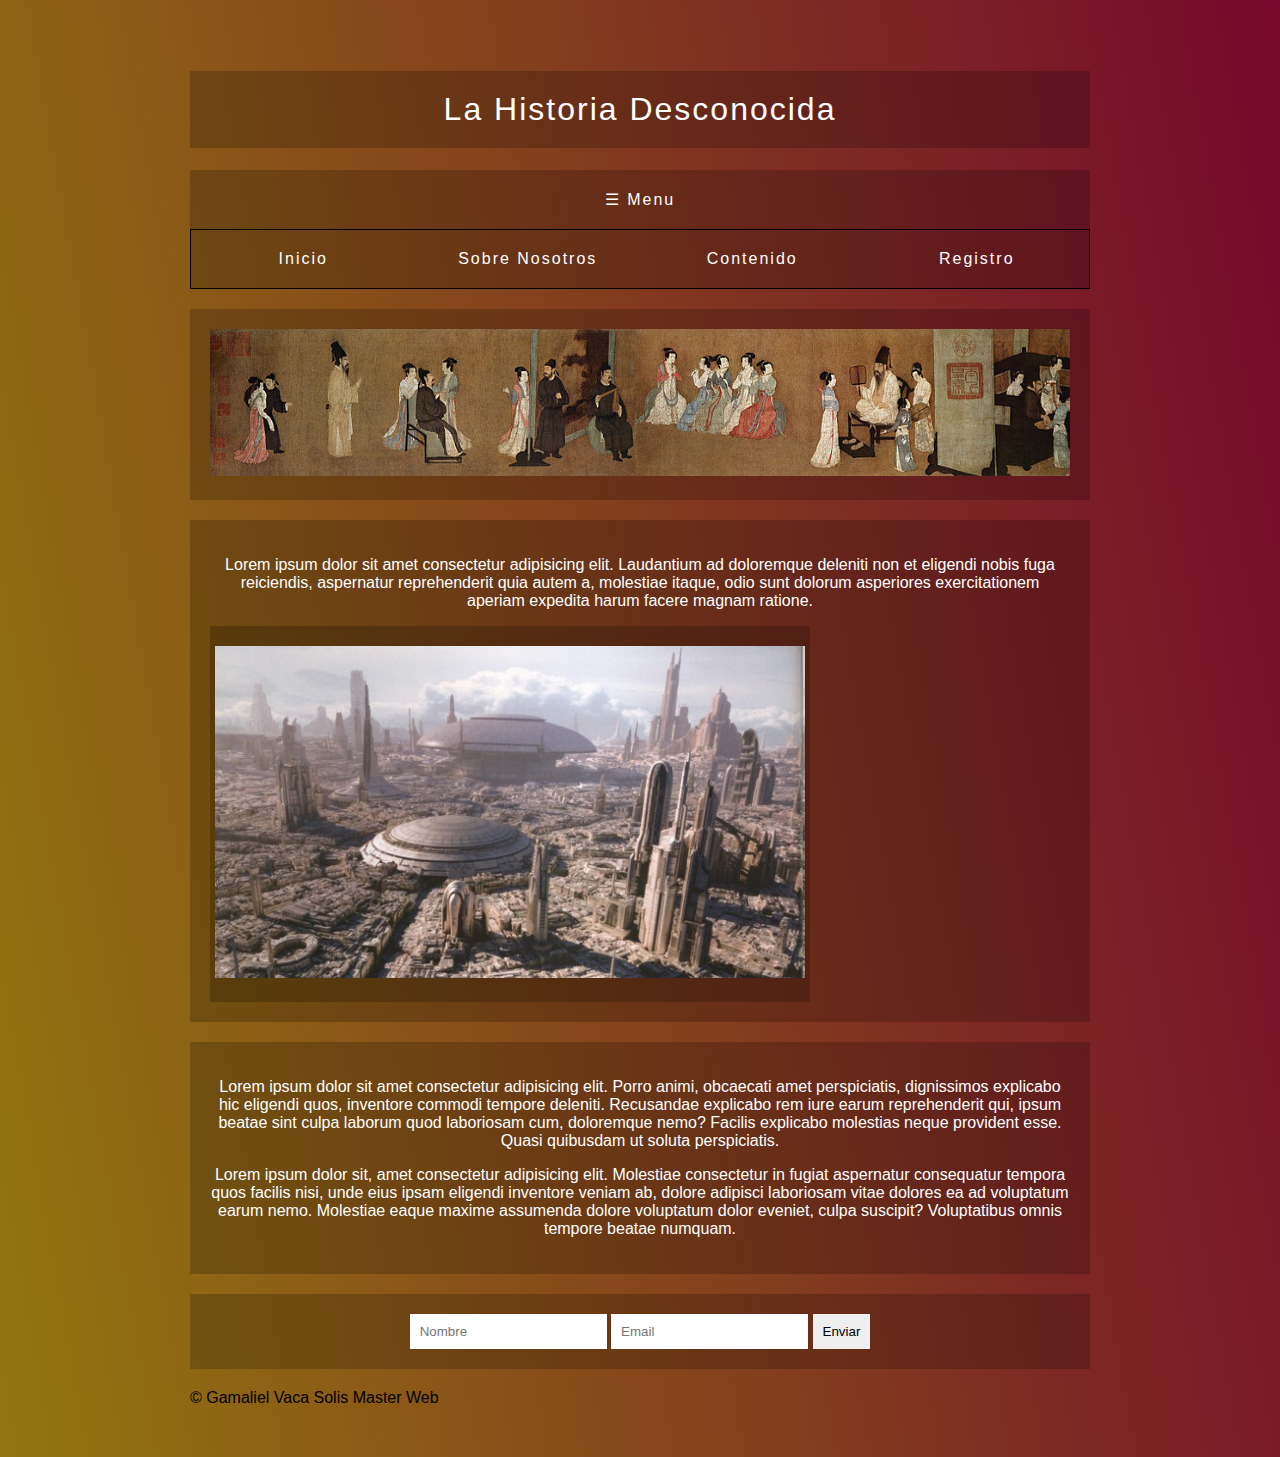
<file: index.html>
<!DOCTYPE html>
<html lang="en">
<head>
    <meta charset="UTF-8">
    <meta name="viewport" content="width=device-width, initial-scale=1.0">
    <link rel="stylesheet" href="css/estilo.css">
    <title>Inicio</title>
</head>
<body>
    <div id="contenedor">
        <header id="top">
            <h1><a href="#">La Historia Desconocida</a></h1>
        </header>
        <nav id="flex-nav">
            <a href="#" id="toogleNav">☰ Menu</a>
            <ul>
                <li><a href="index.html">Inicio</a></l>
                <li><a href="us.html">Sobre Nosotros</a></li>
                <li><a href="contenido.html">Contenido</a></li>
                <li><a href="#">Registro</a></li>
            </ul>
        </nav>
        <section class="pano">
            <img src="img/pano.jpg">
        </section>
        <section id="info">
            <p>Lorem ipsum dolor sit amet consectetur adipisicing elit. Laudantium ad doloremque deleniti non et eligendi nobis fuga reiciendis, aspernatur reprehenderit quia autem a, molestiae itaque, odio sunt dolorum asperiores exercitationem aperiam expedita harum facere magnam ratione.</p>
            <div class="container-all">

                <input type="radio" id="1" name="image-slide" hidden/>
                <input type="radio" id="2" name="image-slide" hidden/>
                <input type="radio" id="3" name="image-slide" hidden/>
                <input type="radio" id="4" name="image-slide" hidden/>
                <input type="radio" id="5" name="image-slide" hidden/>
        
                <div class="slide">
        
                    <div class="item-slide">
                        <a href="empty.html"><img src="img/cor.jpg" alt=""></a>
                    </div>
        
                    <div class="item-slide">
                        <a href="empty.html"> <img src="img/hot.jpg" alt=""></a>
                    </div>
        
                    <div class="item-slide">
                        <a href="empty.html"><img src="img/kas.jpg" alt=""></a>
                    </div>
        
                    <div class="item-slide">
                        <a href="empty.html"><img src="img/mus.jpg" alt=""></a>
                    </div>
        
                    <div class="item-slide">
                        <a href="empty.html"><img src="img/tat.jpg" alt=""></a>
                    </div>
        
                </div>
            </div>
        </section>
        <section>
            <p>Lorem ipsum dolor sit amet consectetur adipisicing elit. Porro animi, obcaecati amet perspiciatis, dignissimos explicabo hic eligendi quos, inventore commodi tempore deleniti. Recusandae explicabo rem iure earum reprehenderit qui, ipsum beatae sint culpa laborum quod laboriosam cum, doloremque nemo? Facilis explicabo molestias neque provident esse. Quasi quibusdam ut soluta perspiciatis.</p>
            <p>Lorem ipsum dolor sit, amet consectetur adipisicing elit. Molestiae consectetur in fugiat aspernatur consequatur tempora quos facilis nisi, unde eius ipsam eligendi inventore veniam ab, dolore adipisci laboriosam vitae dolores ea ad voluptatum earum nemo. Molestiae eaque maxime assumenda dolore voluptatum dolor eveniet, culpa suscipit? Voluptatibus omnis tempore beatae numquam.</p>
        </section>
        <section class="registro">
            <form action="" class="registro">
                <input type="text"      name="nombre"   placeholder="Nombre">
                <input type="email"     name="correo"   placeholder="Email">
                <input type="submit"    value="Enviar">
            </form>
        </section>
        <footer>&copy; Gamaliel Vaca Solis Master Web</footer>

    </div>

</body>
</html>
</file>
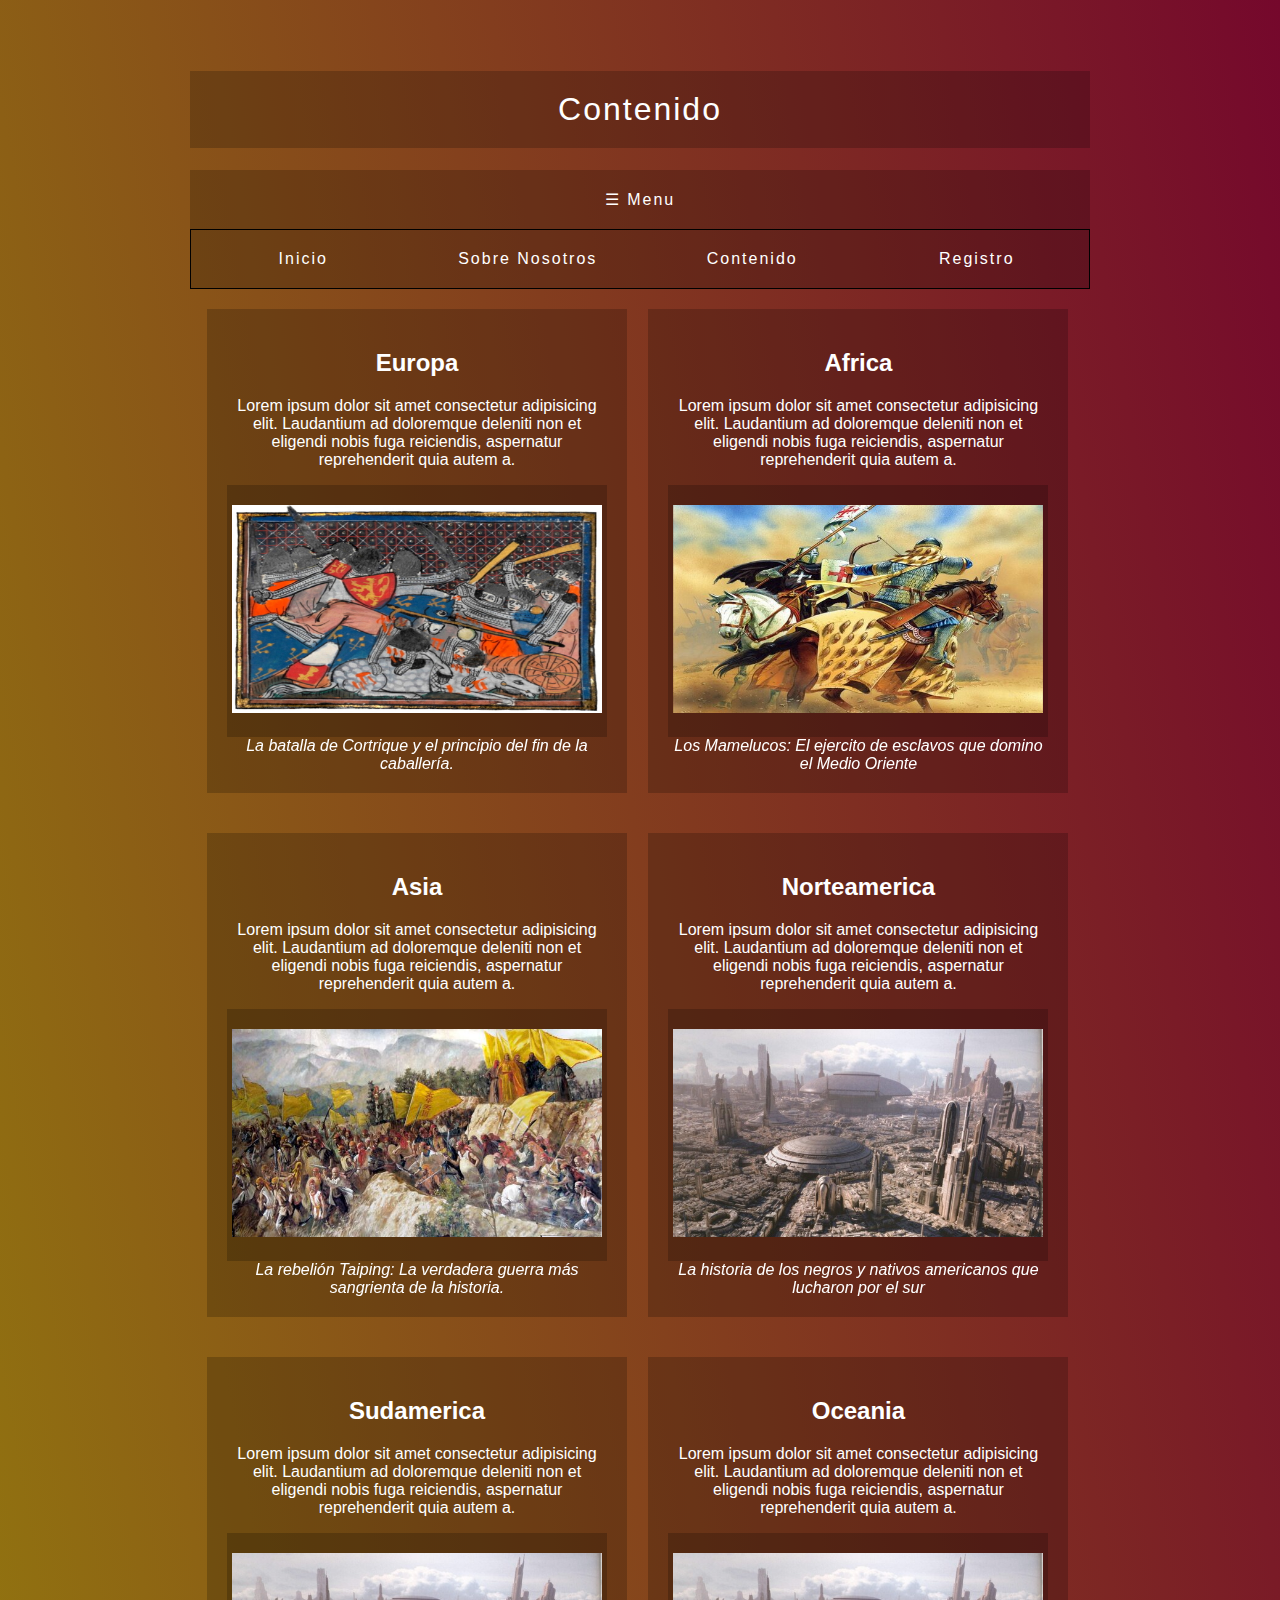
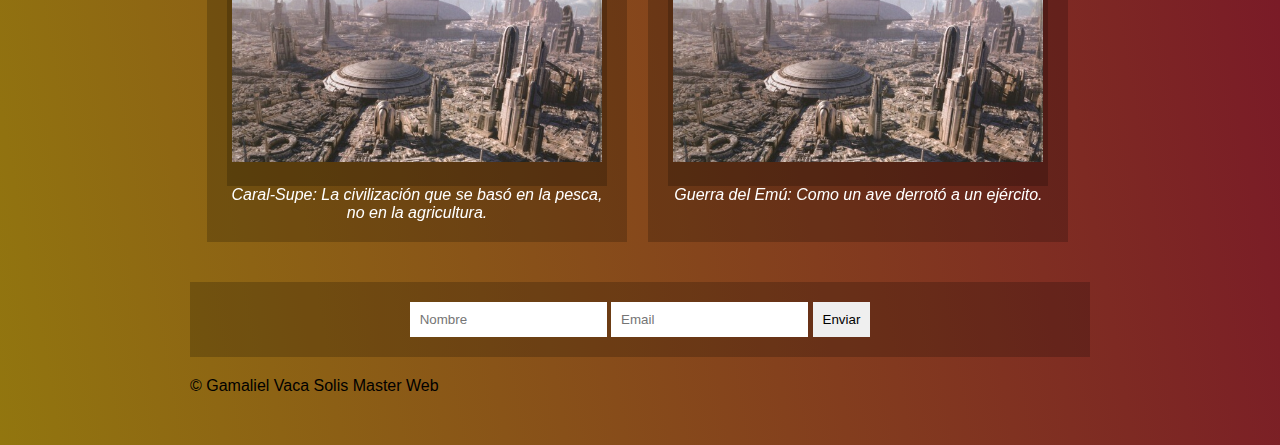
<file: contenido.html>
<!DOCTYPE html>
<html lang="en">
<head>
    <meta charset="UTF-8">
    <meta name="viewport" content="width=device-width, initial-scale=1.0">
    <link rel="stylesheet" href="css/contenido.css">
    <title>Contenido</title>
</head>
<body>
    <div id="contenedor">
        <header id="top">
            <h1><a href="#">Contenido</a></h1>
        </header>
        <nav id="flex-nav">
            <a href="#" id="toogleNav">☰ Menu</a>
            <ul>
                <li><a href="index.html">Inicio</a></l>
                <li><a href="us.html">Sobre Nosotros</a></li>
                <li><a href="contenido.html">Contenido</a></li>
                <li><a href="#">Registro</a></li>
            </ul>
        </nav>
        <section id="info">
            <h2>Europa</h2>
            <p>Lorem ipsum dolor sit amet consectetur adipisicing elit. Laudantium ad doloremque deleniti non et eligendi nobis fuga reiciendis, aspernatur reprehenderit quia autem a.</p>
            <div class="container-all">

                <input type="radio" id="1" name="image-slide" hidden/>
                <input type="radio" id="2" name="image-slide" hidden/>
                <input type="radio" id="3" name="image-slide" hidden/>
                <input type="radio" id="4" name="image-slide" hidden/>
                <input type="radio" id="5" name="image-slide" hidden/>
        
                <div class="slide">
        
                    <div class="item-slide">
                        <a href="index.html"><img src="europe/11.jpg" alt=""></a>
                        <figcaption><i>La batalla de Cortrique y el principio del fin de la caballería.</i>
                        </figcaption>
                    </div>
        
                    <div class="item-slide">
                        <a href="index.html"> <img src="europe/2.jpg" alt=""></a>
                        <figcaption><i>Guardia varega: Vikingos en el Cercano Oriente</i></figcaption>
                    </div>
        
                    <div class="item-slide">
                        <a href="index.html"> <img src="europe/22.jpg" alt=""></a>
                        <figcaption><i>Olga de Kiev, reina y santa de Kievan Rus. </i></figcaption>
                    </div>
        
                    <div class="item-slide">
                        <a href="index.html"> <img src="europe/4.jpg" alt=""></a>
                        <figcaption><i>Lucio y tiro: La guerra antes de la bayoneta.</i></figcaption>
                    </div>
        
        
                </div>
            </div>
        </section>

        <section id="info">
            <h2>Africa</h2>
            <p>Lorem ipsum dolor sit amet consectetur adipisicing elit. Laudantium ad doloremque deleniti non et eligendi nobis fuga reiciendis, aspernatur reprehenderit quia autem a.</p>
            <div class="container-all">

                <input type="radio" id="1" name="image-slide" hidden/>
                <input type="radio" id="2" name="image-slide" hidden/>
                <input type="radio" id="3" name="image-slide" hidden/>
                <input type="radio" id="4" name="image-slide" hidden/>
                <input type="radio" id="5" name="image-slide" hidden/>
        
                <div class="slide">
        
                    <div class="item-slide">
                        <a href="index.html"> <img src="africa/1.jpg" alt=""></a>
                        <figcaption><i>Los Mamelucos: El ejercito de esclavos que domino el Medio Oriente</i></figcaption>
                    </div>
        
                    <div class="item-slide">
                        <a href="index.html"> <img src="africa/2.jpg" alt=""></a>
                        <figcaption><i>La batalla de Adwa y la lucha de Etiopía por mantener su independencia.</i></figcaption>
                    </div>
        
                    <div class="item-slide">
                        <a href="index.html"> <img src="africa/3.jpg" alt=""></a>
                        <figcaption><i>Reina Nzinga, reina de Ndongo y Matamba.</i></figcaption>
                    </div>
        
                    <div class="item-slide">
                        <a href="index.html"> <img src="africa/4.jpg" alt=""></a>
                        <figcaption><i>Reino de Aksum: La Roma de África.</i></figcaption>
                    </div>
                </div>
            </div>
        </section>

        <section id="info">
            <h2>Asia</h2>
            <p>Lorem ipsum dolor sit amet consectetur adipisicing elit. Laudantium ad doloremque deleniti non et eligendi nobis fuga reiciendis, aspernatur reprehenderit quia autem a.</p>
            <div class="container-all">

                <input type="radio" id="1" name="image-slide" hidden/>
                <input type="radio" id="2" name="image-slide" hidden/>
                <input type="radio" id="3" name="image-slide" hidden/>
                <input type="radio" id="4" name="image-slide" hidden/>
                <input type="radio" id="5" name="image-slide" hidden/>
        
                <div class="slide">
        
                    <div class="item-slide">
                        <a href="index.html"> <img src="asia/1.jpg" alt=""></a>
                        <figcaption><i>La rebelión Taiping: La verdadera guerra más sangrienta de la historia.</i></figcaption>
                    </div>
        
                    <div class="item-slide">
                        <a href="index.html"> <img src="asia/2.jpg" alt=""></a>
                        <figcaption><i>Los Hashashin: La verdadera Orden de Asesinos.</i></figcaption>
                    </div>
        
                    <div class="item-slide">
                        <a href="index.html"><img src="asia/3.jpg" alt=""></a>
                        <figcaption><i>El harén y la reclusión femenina en el Medio Oriente.</i></figcaption>
                    </div>
        
                    <div class="item-slide">
                        <a href="index.html"> <img src="asia/4.jpg" alt=""></a>
                        <figcaption><i>Somos musulmanes, no árabes: ¿Quiénes eran los samánidas?</i></figcaption>
                    </div>
                </div>
            </div>
        </section>

        <section id="info">
            <h2>Norteamerica</h2>
            <p>Lorem ipsum dolor sit amet consectetur adipisicing elit. Laudantium ad doloremque deleniti non et eligendi nobis fuga reiciendis, aspernatur reprehenderit quia autem a.</p>
            <div class="container-all">

                <input type="radio" id="1" name="image-slide" hidden/>
                <input type="radio" id="2" name="image-slide" hidden/>
                <input type="radio" id="3" name="image-slide" hidden/>
                <input type="radio" id="4" name="image-slide" hidden/>
                <input type="radio" id="5" name="image-slide" hidden/>
        
                <div class="slide">
        
                    <div class="item-slide">
                        <a href="index.html"> <img src="img/cor.jpg" alt=""></a>
                        <figcaption><i>La historia de los negros y nativos americanos que lucharon por el sur</i></figcaption>
                    </div>
        
                    <div class="item-slide">
                        <a href="index.html"> <img src="img/hot.jpg" alt=""></a>
                        <figcaption><i>Constructores de montículos: Breve historia de la cultura del Mississippi.</i></figcaption>
                    </div>
        
                    <div class="item-slide">
                        <a href="index.html"> <img src="img/mus.jpg" alt=""></a>
                        <figcaption><i>Perros de las américas: ¿Cómo eran los perros precolombinos?.</i></figcaption>
                    </div>
        
                    <div class="item-slide">
                        <a href="index.html"> <img src="img/tat.jpg" alt=""></a>
                        <figcaption><i>Orden Ejecutiva 9066 y el internamiento de japoneses americanos.</i></figcaption>
                    </div>
        
                </div>
            </div>
        </section>

        <section id="info">
            <h2>Sudamerica</h2>
            <p>Lorem ipsum dolor sit amet consectetur adipisicing elit. Laudantium ad doloremque deleniti non et eligendi nobis fuga reiciendis, aspernatur reprehenderit quia autem a.</p>
            <div class="container-all">

                <input type="radio" id="1" name="image-slide" hidden/>
                <input type="radio" id="2" name="image-slide" hidden/>
                <input type="radio" id="3" name="image-slide" hidden/>
                <input type="radio" id="4" name="image-slide" hidden/>
                <input type="radio" id="5" name="image-slide" hidden/>
        
                <div class="slide">
        
                    <div class="item-slide">
                        <a href="index.html"> <img src="img/cor.jpg" alt=""></a>
                        <figcaption><i>Caral-Supe: La civilización que se basó en la pesca, no en la agricultura.</i></figcaption>
                    </div>
        
                    <div class="item-slide">
                        <a href="index.html"> <img src="img/hot.jpg" alt=""></a>
                        <figcaption><i>Galvarino: El guerrero mapuche que sembró el temor entre los españoles</i></figcaption>
                    </div>
        
                    <div class="item-slide">
                        <a href="index.html"> <img src="img/kas.jpg" alt=""></a>
                        <figcaption><i>El quipu, una alternativa a la escritura.</i></figcaption>
                    </div>
        
                    <div class="item-slide">
                        <a href="index.html"> <img src="img/mus.jpg" alt=""></a>
                        <figcaption><i>Guerra de la Triple Alianza: Breve historia de la guerra más sangrienta de sudamerica</i></figcaption>
                    </div>
                </div>
            </div>
        </section>

        <section id="info">
            <h2>Oceania</h2>
            <p>Lorem ipsum dolor sit amet consectetur adipisicing elit. Laudantium ad doloremque deleniti non et eligendi nobis fuga reiciendis, aspernatur reprehenderit quia autem a.</p>
            <div class="container-all">

                <input type="radio" id="1" name="image-slide" hidden/>
                <input type="radio" id="2" name="image-slide" hidden/>
                <input type="radio" id="3" name="image-slide" hidden/>
                <input type="radio" id="4" name="image-slide" hidden/>
                <input type="radio" id="5" name="image-slide" hidden/>
        
                <div class="slide">
        
                    <div class="item-slide">
                        <a href="index.html"> <img src="img/cor.jpg" alt=""></a>
                        <figcaption><i>Guerra del Emú: Como un ave derrotó a un ejército.</i></figcaption>
                    </div>
        
                    <div class="item-slide">
                        <a href="index.html"> <img src="img/hot.jpg" alt=""></a>
                        <figcaption><i>Kamehameha I, rey y conquistador de Hawaii.</i></figcaption>
                    </div>
        
                    <div class="item-slide">
                        <a href="index.html"> <img src="img/kas.jpg" alt=""></a>
                        <figcaption><i>Colonos convictos: La historia de las colonias penales de Australia.</i></figcaption>
                    </div>
        
                    <div class="item-slide">
                        <a href="index.html"> <img src="img/tat.jpg" alt=""></a>
                        <figcaption><i>Los Polinesios: Los mejores navegantes del Pacífico.</i></figcaption>
                    </div>
        
                </div>
            </div>
        </section>

        <section class="registro">
            <form action="" class="registro">
                <input type="text"      name="nombre"   placeholder="Nombre">
                <input type="email"     name="correo"   placeholder="Email">
                <input type="submit"    value="Enviar">
            </form>
        </section>
        <footer>&copy; Gamaliel Vaca Solis Master Web</footer>

    </div>
</body>
</html>
</file>
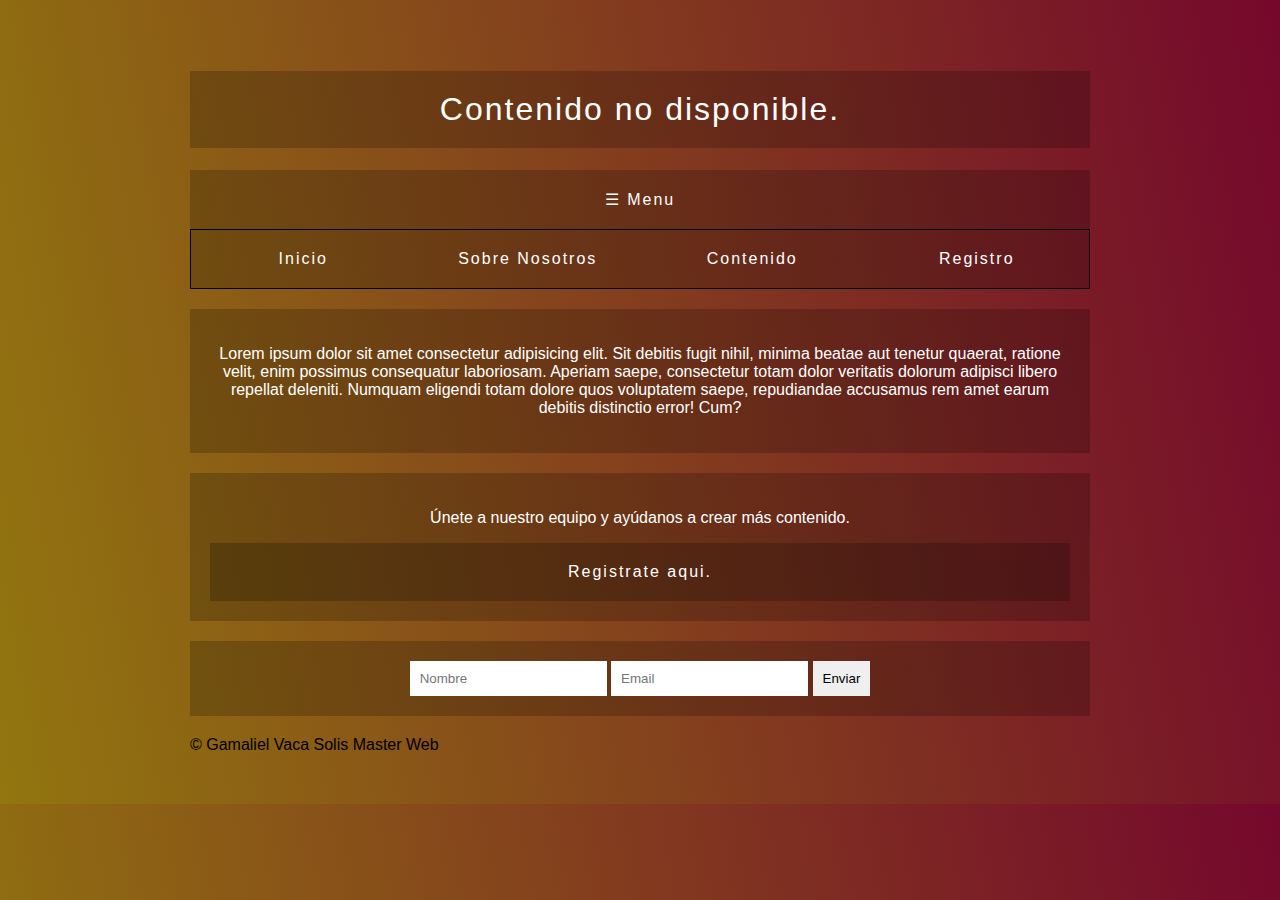
<file: empty.html>
<!DOCTYPE html>
<html lang="en">
<head>
    <meta charset="UTF-8">
    <meta name="viewport" content="width=device-width, initial-scale=1.0">
    <link rel="stylesheet" href="css/estilo.css">
    <title>Contenido no disponible</title>
</head>
<body>
    <div id="contenedor">
        <header id="top">
            <h1><a href="#">Contenido no disponible.</a></h1>
        </header>
        <nav id="flex-nav">
            <a href="#" id="toogleNav">☰ Menu</a>
            <ul>
                <li><a href="index.html">Inicio</a></l>
                <li><a href="us.html">Sobre Nosotros</a></li>
                <li><a href="contenido.html">Contenido</a></li>
                <li><a href="#">Registro</a></li>
            </ul>
        </nav>
        <section id="info">
            <p>Lorem ipsum dolor sit amet consectetur adipisicing elit. Sit debitis fugit nihil, minima beatae aut tenetur quaerat, ratione velit, enim possimus consequatur laboriosam. Aperiam saepe, consectetur totam dolor veritatis dolorum adipisci libero repellat deleniti. Numquam eligendi totam dolore quos voluptatem saepe, repudiandae accusamus rem amet earum debitis distinctio error! Cum?</p>
        </section>
        <section>
            <p>Únete a nuestro equipo y ayúdanos a crear más contenido.</p>
            <a href="#">Registrate aqui.</a>
        </section>
        <section class="registro">
            <form action="" class="registro">
                <input type="text"      name="nombre"   placeholder="Nombre">
                <input type="email"     name="correo"   placeholder="Email">
                <input type="submit"    value="Enviar">
            </form>
        </section>
        <footer>&copy; Gamaliel Vaca Solis Master Web</footer>

    </div>

</body>
</html>
</file>
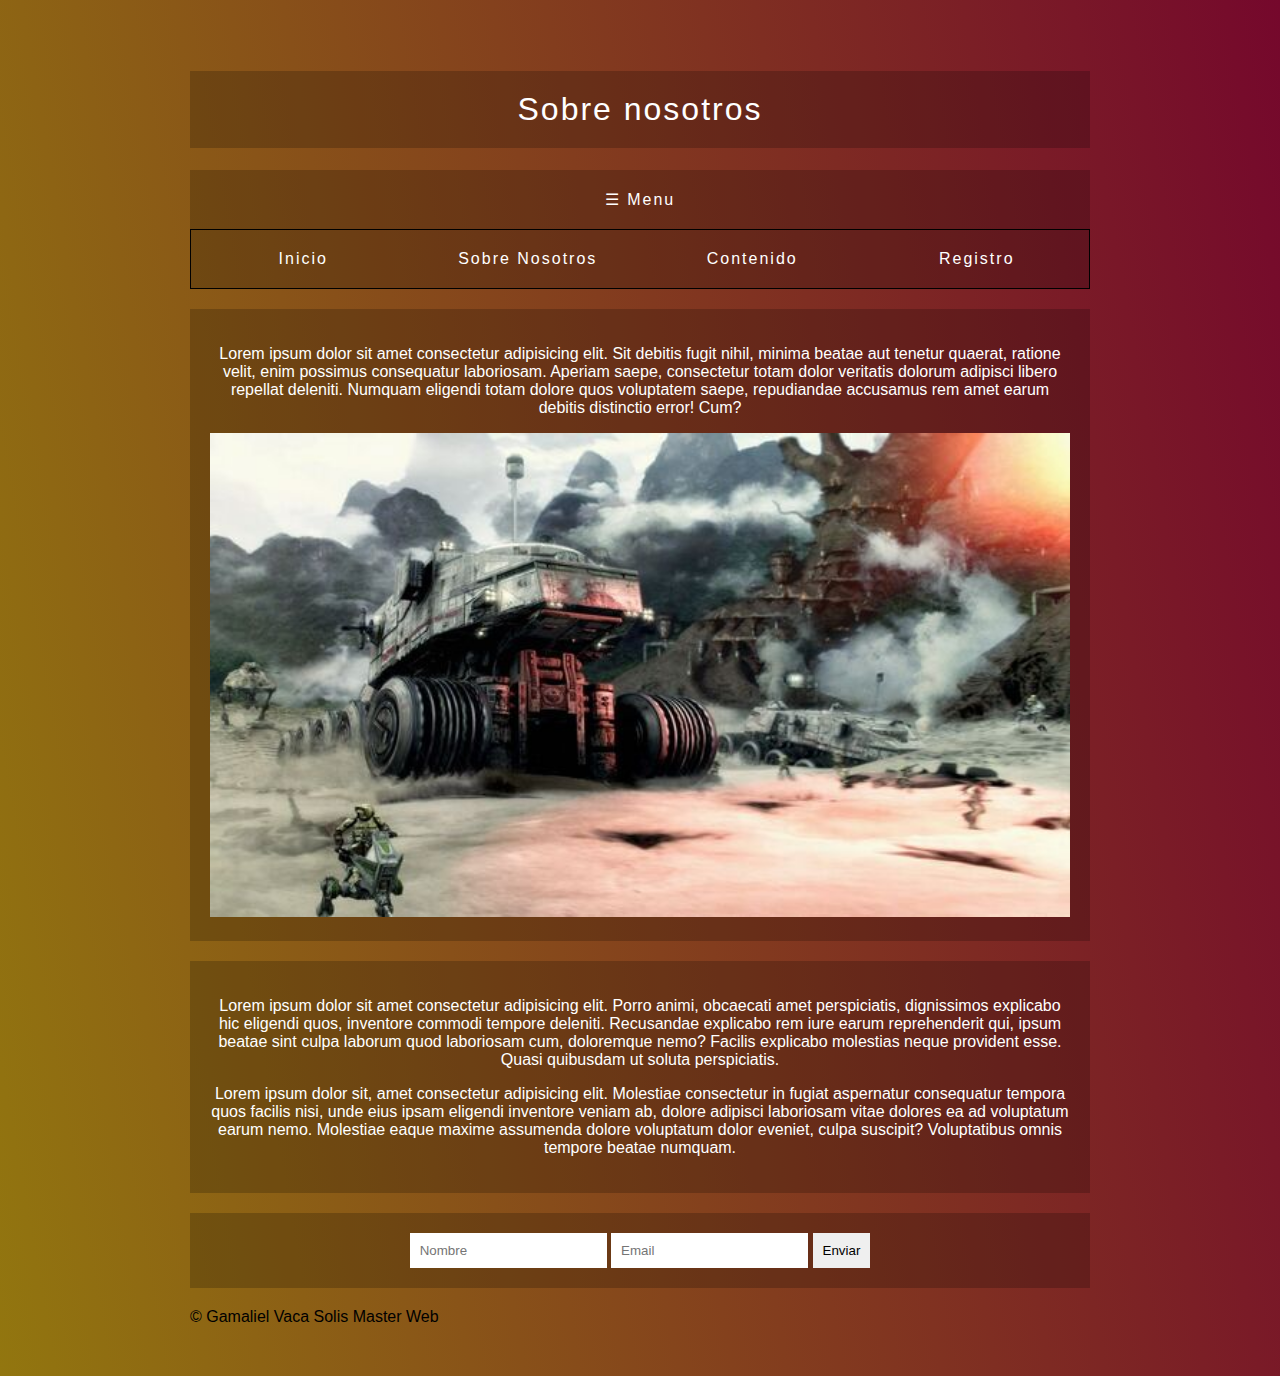
<file: us.html>
<!DOCTYPE html>
<html lang="en">
<head>
    <meta charset="UTF-8">
    <meta name="viewport" content="width=device-width, initial-scale=1.0">
    <link rel="stylesheet" href="css/estilo.css">
    <title>Nosotros</title>
</head>
<body>
    <div id="contenedor">
        <header id="top">
            <h1><a href="#">Sobre nosotros</a></h1>
        </header>
        <nav id="flex-nav">
            <a href="#" id="toogleNav">☰ Menu</a>
            <ul>
                <li><a href="index.html">Inicio</a></l>
                <li><a href="us.html">Sobre Nosotros</a></li>
                <li><a href="contenido.html">Contenido</a></li>
                <li><a href="#">Registro</a></li>
            </ul>
        </nav>
        <section id="info">
            <p>Lorem ipsum dolor sit amet consectetur adipisicing elit. Sit debitis fugit nihil, minima beatae aut tenetur quaerat, ratione velit, enim possimus consequatur laboriosam. Aperiam saepe, consectetur totam dolor veritatis dolorum adipisci libero repellat deleniti. Numquam eligendi totam dolore quos voluptatem saepe, repudiandae accusamus rem amet earum debitis distinctio error! Cum?</p>
            <img src="img/kas.jpg" alt="">
        </section>
        <section>
            <p>Lorem ipsum dolor sit amet consectetur adipisicing elit. Porro animi, obcaecati amet perspiciatis, dignissimos explicabo hic eligendi quos, inventore commodi tempore deleniti. Recusandae explicabo rem iure earum reprehenderit qui, ipsum beatae sint culpa laborum quod laboriosam cum, doloremque nemo? Facilis explicabo molestias neque provident esse. Quasi quibusdam ut soluta perspiciatis.</p>
            <p>Lorem ipsum dolor sit, amet consectetur adipisicing elit. Molestiae consectetur in fugiat aspernatur consequatur tempora quos facilis nisi, unde eius ipsam eligendi inventore veniam ab, dolore adipisci laboriosam vitae dolores ea ad voluptatum earum nemo. Molestiae eaque maxime assumenda dolore voluptatum dolor eveniet, culpa suscipit? Voluptatibus omnis tempore beatae numquam.</p>
        </section>
        <section class="registro">
            <form action="" class="registro">
                <input type="text"      name="nombre"   placeholder="Nombre">
                <input type="email"     name="correo"   placeholder="Email">
                <input type="submit"    value="Enviar">
            </form>
        </section>
        <footer>&copy; Gamaliel Vaca Solis Master Web</footer>

    </div>

</body>
</html>
</file>
<file: css/estilo.css>
html{   box-sizing: border-box; }

*, *:before, *:after{   box-sizing: inherit; }

body{
    font-family: Arial, Helvetica, sans-serif;
    margin: 0;
    background-image: linear-gradient(260deg, #75082c 0%, #92760f 100%);
}

a{
    color: #fff;
    font-weight: 100;
    letter-spacing: 2px;
    text-decoration: none;
    background: rgba(0,0,0,0.2);
    padding: 20px 5px;
    display: inline-block;
    width: 100%;
    text-align: center;
    transition: all 0.5s;
}

a:hover{ background: #0000004d; }


img{ width: 100%; }

#toggleNav{display: none;}

#contenedor{
    max-width: 1000px;
    margin: 0 auto;
    padding: 50px;
}

input{
    padding: 10px;
    border: 0;
}

section{
    text-align: center;
    background: #00000033;
    padding: 20px;
    margin: 20px 0;
    color: #fff;
    font-weight: 100;
}

#flex-nav ul{
    border: 1px solid #000;
    list-style: none;
    margin: 0;
    padding: 0;
    display: flex;
}

#flex-nav li{
    flex: 3;
}
/*----------------------------------------------*/
@media all and (max-width: 1000px){

    #flex-nav ul{ flex-wrap: wrap; }

    #flex-nav li{ flex: 1 1 50%; }
    
}

@media all and (max-width: 500px){

    #contenedor{
        display: flex;
        flex-direction: column;
    }

    #contenedor > * { order: 999; }

    #flex-nav {order: 1;}

    #toggleNav{display: block;}

    #flex-nav ul{ display: none;}

    #flex-nav ul.open { display: flex;}

    #info {order: 3;}

    .registro{order: 4;}

}

/*----------------------------------------------------------*/


img{max-width: 100%;}

.container-all{
    position: relative;
    max-width: 600px;
    width: 100%;
    overflow: hidden;
}

.slide{
    display: flex;
    transform: translate3d(0,0,0);
    transition: all 600ms;
    animation-name: autoplay;
    animation-duration: 12s;
    animation-direction: alternate;
    animation-fill-mode: forwards;
    animation-iteration-count: infinite;
}

.item-slide{
    position: relative;
    display: flex;
    flex-direction: column;
    flex-shrink: 0;
    flex-grow: 0;
    max-width: 100%;
}

.pagina{
    position: absolute;
    bottom: 20px;
    left: 0;
    display: flex;
    flex-wrap: wrap;
    align-items: center;
    justify-content: center;
    width: 100%;
}

.pagina-item{
    display: flex;
    flex-direction: column;
    align-items: center;
    border: 2px solid #fff;
    width: 16px;
    height: 16px;
    overflow: hidden;
    cursor: pointer;
    background: #fff;
    margin: 0 10px;
    text-align: center;
    transition: all 300ms;
}

.pagina-item:hover{
    transform: scale(10);
}

.pagina-item img{
    display: inline-block;
    max-width: none;
    height: 100%;
    transform: scale(1);
    opacity: 0;
    transition: all 300ms;
}

.pagina-item:hover img{
    opacity: 1;
    transform: scale(1);
}
input[id="1"]:checked ~ .slide{
    animation: none;
    transform: translate3d(calc(-100% * 1),0,0);
}
input[id="1"]:checked ~ .pagina .pagina-item[for="1"]{
    background: #fff;
}
input[id="2"]:checked ~ .slide{
    animation: none;
    transform: translate3d(calc(-100% * 2),0,0);
}
input[id="2"]:checked ~ .pagina .pagina-item[for="2"]{
    background: #fff;
}
input[id="3"]:checked ~ .slide{
    animation: none;
    transform: translate3d(calc(-100% * 3),0,0);
}
input[id="3"]:checked ~ .pagina .pagina-item[for="3"]{
    background: #fff;
}
input[id="4"]:checked ~ .slide{
    animation: none;
    transform: translate3d(calc(-100% * 4),0,0);
}
input[id="4"]:checked ~ .pagina .pagina-item[for="4"]{
    background: #fff;
}

input[id="5"]:checked ~ .slide{
    animation: none;
    transform: translate3d(calc(-100% * 5),0,0);
}
input[id="5"]:checked ~ .pagina .pagina-item[for="5"]{
    background: #fff;
}

@keyframes autoplay{
    20%{transform: translate3d(calc(-100% * 0), 0,0);}
    40%{transform: translate3d(calc(-100% * 1), 0,0);}
    60%{transform: translate3d(calc(-100% * 2), 0,0);}
    80%{transform: translate3d(calc(-100% * 3), 0,0);}
    100%{transform: translate3d(calc(-100% * 4), 0,0);}

}
</file>
<file: css/contenido.css>
html{   box-sizing: border-box; }

*, *:before, *:after{   box-sizing: inherit; }

body{
    font-family: Arial, Helvetica, sans-serif;
    margin: 0;
    background-image: linear-gradient(260deg, #75082c 0%, #92760f 100%);
    align-items: center;
    justify-content: center;
}

a{
    color: #fff;
    font-weight: 100;
    letter-spacing: 2px;
    text-decoration: none;
    background: rgba(0,0,0,0.2);
    padding: 20px 5px;
    display: inline-block;
    width: 100%;
    text-align: center;
    transition: all 0.5s;
}

a:hover{ background: #0000004d; }


img{ width: 100%; }

#toggleNav{display: none;}

#contenedor{
    max-width: 1000px;
    margin: 0 auto;
    padding: 50px;
}

input{
    padding: 10px;
    border: 0;
}

section{
    text-align: center;
    background: #00000033;
    padding: 20px;
    margin: 20px 0;
    color: #fff;
    font-weight: 100;
}

#info{
    margin-left: 17px;
    width: 420px;
    display: inline-block;
}

#flex-nav ul{
    border: 1px solid #000;
    list-style: none;
    margin: 0;
    padding: 0;
    display: flex;
}

#flex-nav li{
    flex: 3;
}
/*----------------------------------------------*/
@media all and (max-width: 1000px){

    #flex-nav ul{ flex-wrap: wrap; }

    #flex-nav li{ flex: 1 1 50%; }
    
}

@media all and (max-width: 500px){

    #contenedor{
        display: flex;
        flex-direction: column;
    }

    #contenedor > * { order: 999; }

    #flex-nav {order: 1;}

    #toggleNav{display: block;}

    #flex-nav ul{ display: none;}

    #flex-nav ul.open { display: flex;}

    #info {order: 3;}

    .registro{order: 4;}

}

/*----------------------------------------------------------*/


img{max-width: 100%;}

.container-all{
    position: relative;
    max-width: 600px;
    text-align: center;
    width: 100%;
    overflow: hidden;
}

.slide{
    display: flex;
    transform: translate3d(0,0,0);
    transition: all 600ms;
    animation-name: autoplay;
    animation-duration: 12s;
    animation-direction: alternate;
    animation-fill-mode: forwards;
    animation-iteration-count: infinite;
}

.item-slide{
    position: relative;
    display: flex;
    flex-direction: column;
    flex-shrink: 0;
    flex-grow: 0;
    max-width: 100%;
}

.pagina{
    position: absolute;
    bottom: 20px;
    left: 0;
    display: flex;
    flex-wrap: wrap;
    align-items: center;
    justify-content: center;
    width: 100%;
}

.pagina-item{
    display: flex;
    flex-direction: column;
    align-items: center;
    border: 2px solid #fff;
    width: 16px;
    height: 16px;
    overflow: hidden;
    cursor: pointer;
    background: #fff;
    margin: 0 10px;
    text-align: center;
    transition: all 300ms;
}

.pagina-item:hover{
    transform: scale(10);
}

.pagina-item img{
    display: inline-block;
    max-width: none;
    height: 100%;
    transform: scale(1);
    opacity: 0;
    transition: all 300ms;
}

.pagina-item:hover img{
    opacity: 1;
    transform: scale(1);
}
input[id="1"]:checked ~ .slide{
    animation: none;
    transform: translate3d(calc(-100% * 1),0,0);
}
input[id="1"]:checked ~ .pagina .pagina-item[for="1"]{
    background: #fff;
}
input[id="2"]:checked ~ .slide{
    animation: none;
    transform: translate3d(calc(-100% * 2),0,0);
}
input[id="2"]:checked ~ .pagina .pagina-item[for="2"]{
    background: #fff;
}
input[id="3"]:checked ~ .slide{
    animation: none;
    transform: translate3d(calc(-100% * 3),0,0);
}
input[id="3"]:checked ~ .pagina .pagina-item[for="3"]{
    background: #fff;
}
input[id="4"]:checked ~ .slide{
    animation: none;
    transform: translate3d(calc(-100% * 4),0,0);
}
input[id="4"]:checked ~ .pagina .pagina-item[for="4"]{
    background: #fff;
}



@keyframes autoplay{
    25%{transform: translate3d(calc(-100% * 0), 0,0);}
    50%{transform: translate3d(calc(-100% * 1), 0,0);}
    75%{transform: translate3d(calc(-100% * 2), 0,0);}
    100%{transform: translate3d(calc(-100% * 3), 0,0);}
}
</file>
